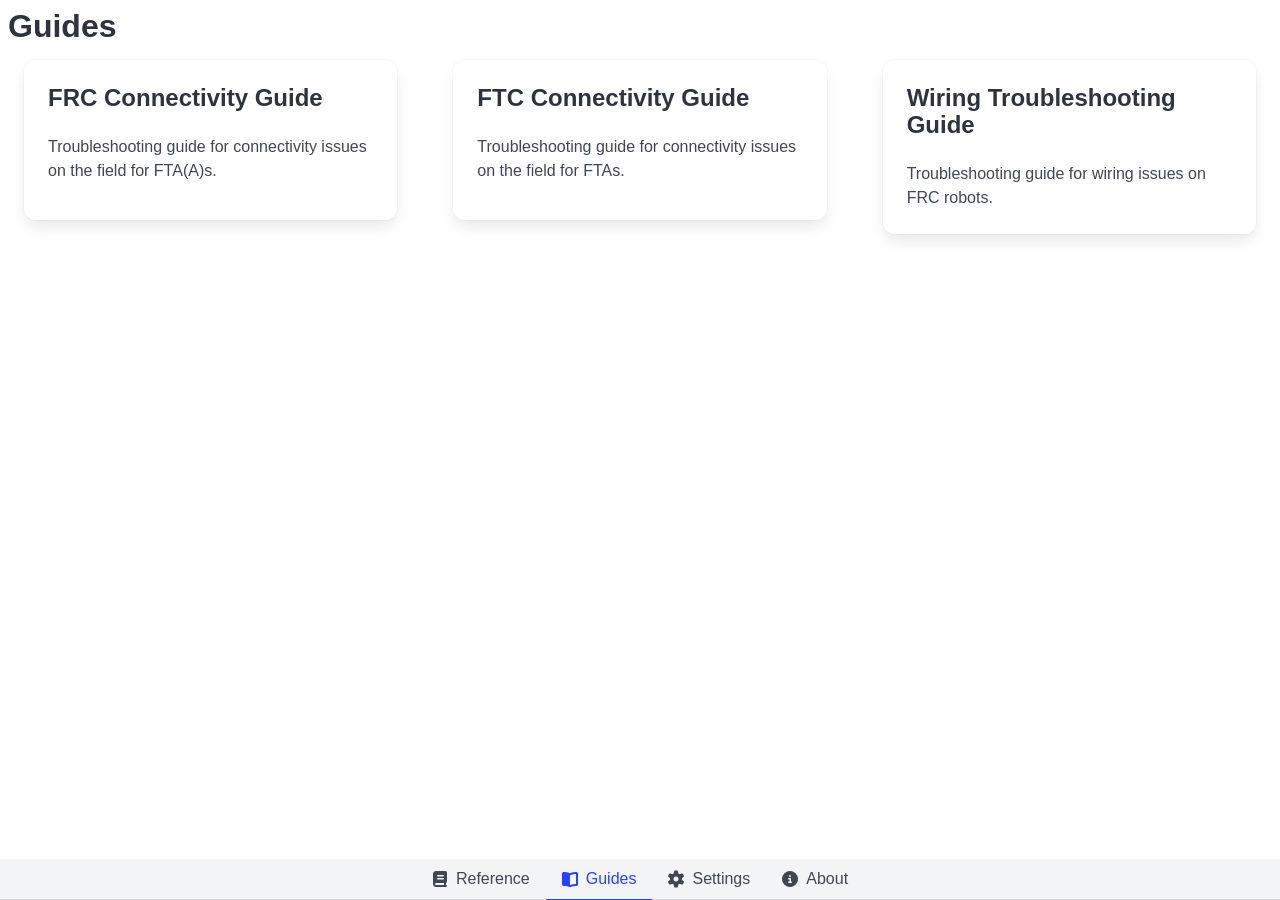
<file: guides/index.html>
<!DOCTYPE html>
<html lang="en" dir="ltr">

<head>
    <meta charset="UTF-8">
    <meta name="viewport" content="width=device-width, initial-scale=1.0, maximum-scale=50.0, user-scalable=yes">
    <link rel="apple-touch-icon" sizes="180x180" href="../apple-touch-icon.png">
    <link rel="icon" type="image/png" sizes="32x32" href="../favicon-32x32.png">
    <link rel="icon" type="image/png" sizes="16x16" href="../favicon-16x16.png">
    <link rel="manifest" href="../site.webmanifest">
    <title>CSA Buddy Guides</title>
    <meta name="description"
          content="Reference app for LED status, wiring diagrams, and more in FIRST Robotics Competition and FIRST Tech Challenge">
    <link rel="stylesheet" href="../style.css">
    <link rel="stylesheet" href="../bulma.min.css">
    <link rel="stylesheet" href="../fontawesome/css/fontawesome.min.css">
    <link rel="stylesheet" href="../fontawesome/css/solid.min.css">
    <script src="../script.js"></script>
</head>

<body class="isWebView m-2">
<!-- The isWebView class is used to determine if this is running in the mobile apps. A script removes this class if running in a regular browser. -->

<div class="tabs is-centered hideInWebView" id="web-navbar" role="navigation">
    <ul>
        <li>
            <a href="/reference.html" id="reference-link">
                <span class="icon is-small"><i class="fas fa-book" aria-hidden="true"></i></span>
                <span>Reference</span>
            </a>
        </li>
        <li class="is-active">
            <a href="/guides/index.html">
                <span class="icon is-small"><i class="fas fa-book-open" aria-hidden="true"></i></span>
                <span>Guides</span>
            </a>
        </li>
        <li>
            <a href="/settings.html">
                <span class="icon is-small"><i class="fas fa-gear" aria-hidden="true"></i></span>
                <span>Settings</span>
            </a>
        </li>
        <li>
            <a href="/aboutpage.html">
                <span class="icon is-small"><i class="fas fa-circle-info" aria-hidden="true"></i></span>
                <span>About</span>
            </a>
        </li>
    </ul>
</div>

<div role="banner">
    <h1 class="title is-3">Guides</h1>
</div>

<div role="main">
    <div class="columns is-multiline is-mobile">
        <div class="column is-full-mobile is-half-tablet is-half-desktop is-one-third-widescreen is-one-third-fullhd">
            <a href="../guides/frc-connectivity-guide.html">
                <div class="card m-4">
                    <div class="card-content">
                        <div class="media">
                            <div class="media-content">
                                <p class="title is-4">FRC Connectivity Guide</p>
                            </div>
                        </div>

                        <div class="content">
                            Troubleshooting guide for connectivity issues on the field for FTA(A)s.
                        </div>
                    </div>
                </div>
            </a>
        </div>
        <div class="column is-full-mobile is-half-tablet is-half-desktop is-one-third-widescreen is-one-third-fullhd">
            <a href="../guides/ftc-connectivity-guide.html">
                <div class="card m-4">
                    <div class="card-content">
                        <div class="media">
                            <div class="media-content">
                                <p class="title is-4">FTC Connectivity Guide</p>
                            </div>
                        </div>

                        <div class="content">
                            Troubleshooting guide for connectivity issues on the field for FTAs.
                        </div>
                    </div>
                </div>
            </a>
        </div>
        <div class="column is-full-mobile is-half-tablet is-half-desktop is-one-third-widescreen is-one-third-fullhd">
            <a href="../guides/wiring-troubleshooting-guide.html">
                <div class="card m-4">
                    <div class="card-content">
                        <div class="media">
                            <div class="media-content">
                                <p class="title is-4">Wiring Troubleshooting Guide</p>
                            </div>
                        </div>

                        <div class="content">
                            Troubleshooting guide for wiring issues on FRC robots.
                        </div>
                    </div>
                </div>
            </a>
        </div>
    </div>
</div>

</body>

</html>
</file>
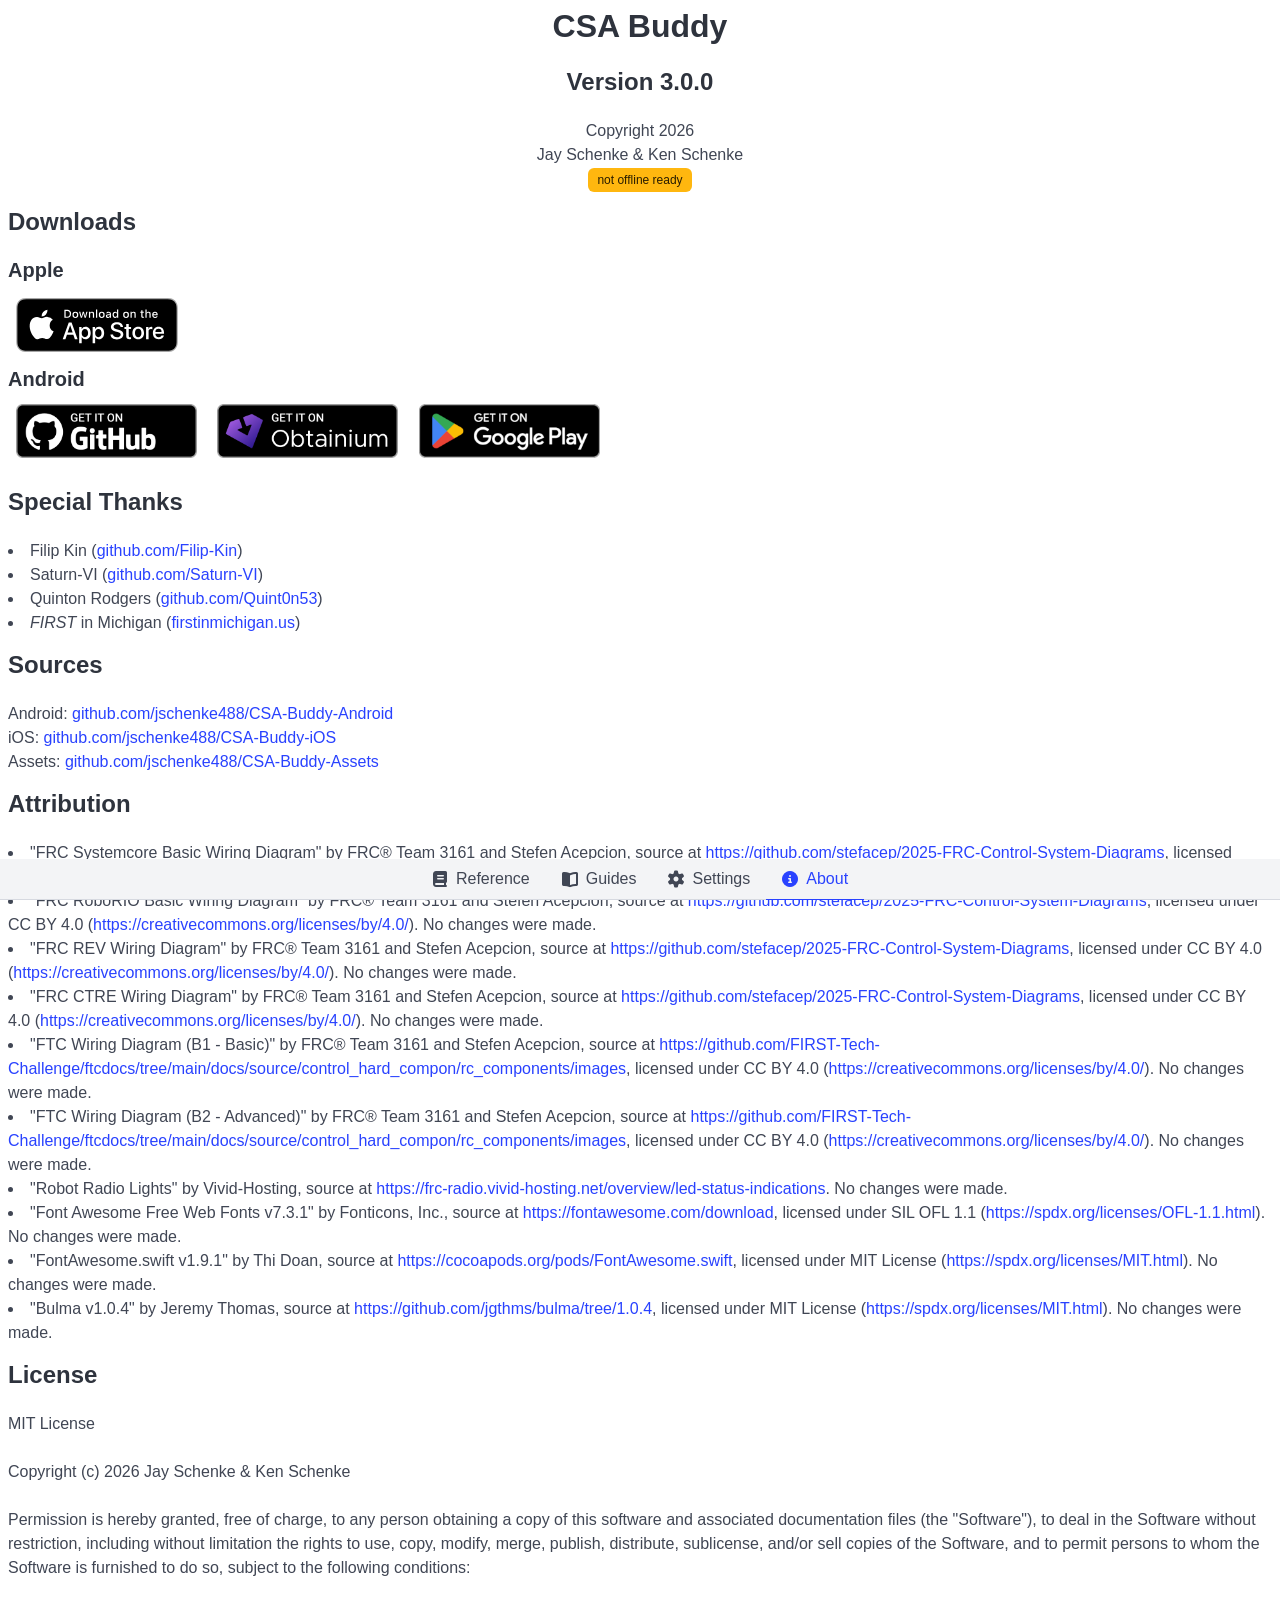
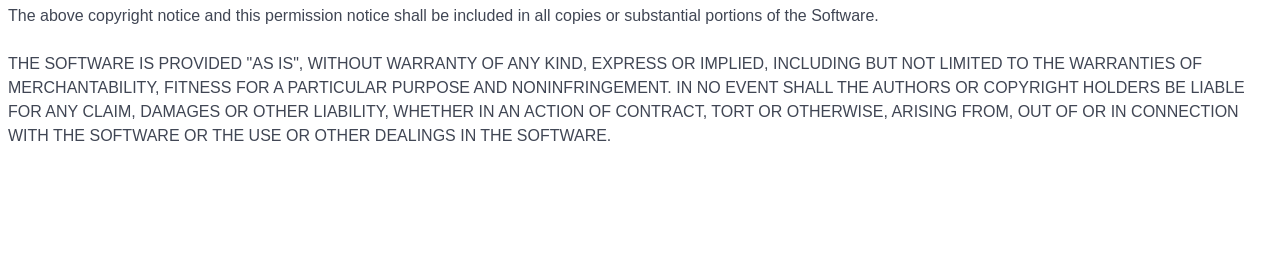
<file: aboutpage.html>
<!DOCTYPE html>
<html lang="en" dir="ltr">

<head>
    <meta charset="UTF-8">
    <meta name="viewport" content="width=device-width, initial-scale=1">
    <link rel="apple-touch-icon" sizes="180x180" href="/apple-touch-icon.png">
    <link rel="icon" type="image/png" sizes="32x32" href="/favicon-32x32.png">
    <link rel="icon" type="image/png" sizes="16x16" href="/favicon-16x16.png">
    <link rel="manifest" href="/site.webmanifest">
    <title>About CSA Buddy</title>
    <meta name="description"
          content="Reference app for LED status, wiring diagrams, and more in FIRST Robotics Competition and FIRST Tech Challenge">
    <link rel="stylesheet" href="style.css">
    <link rel="stylesheet" href="bulma.min.css">
    <link rel="stylesheet" href="fontawesome/css/fontawesome.min.css">
    <link rel="stylesheet" href="fontawesome/css/solid.min.css">
    <style>
        li {
            overflow-wrap: break-word;
        }

        @media screen and (max-width: 616px) {
            .badge {
                display: block !important;
            }
        }
    </style>
    <script src="script.js"></script>
</head>

<body class="isWebView m-2">
<!-- The isWebView class is used to determine if this is running in the mobile apps. A script removes this class if running in a regular browser. -->

<div class="tabs is-centered hideInWebView" id="web-navbar" role="navigation">
    <ul>
        <li>
            <a href="/reference.html" id="reference-link">
                <span class="icon is-small"><i class="fas fa-book" aria-hidden="true"></i></span>
                <span>Reference</span>
            </a>
        </li>
        <li>
            <a href="/guides/index.html">
                <span class="icon is-small"><i class="fas fa-book-open" aria-hidden="true"></i></span>
                <span>Guides</span>
            </a>
        </li>
        <li>
            <a href="/settings.html">
                <span class="icon is-small"><i class="fas fa-gear" aria-hidden="true"></i></span>
                <span>Settings</span>
            </a>
        </li>
        <li class="is-active">
            <a href="/aboutpage.html">
                <span class="icon is-small"><i class="fas fa-circle-info" aria-hidden="true"></i></span>
                <span>About</span>
            </a>
        </li>
    </ul>
</div>

<div class="div" style="text-align: center" role="banner">
    <h1 class="title is-3">CSA Buddy</h1>
    <h2 class="title is-4">Version 3.0.0</h2>
    <p>Copyright 2026</p>
    <p>Jay Schenke & Ken Schenke</p>
    <div class="container is-max-tablet hideInWebView">
        <span class="tag is-warning" id="offline-status">not offline ready</span>
        <article class="message is-danger is-hidden my-4" id="offline-error">
            <div class="message-header">
                <p>Error</p>
            </div>
            <div class="message-body">
                Unable to download web app for offline use
            </div>
        </article>
    </div>
</div>

<div role="main">
    <div class="hideInWebView downloads">
        <h2 class="title is-4 mt-4">
            Downloads
        </h2>

        <h2 class="title is-5 mt-4 mb-4">
            Apple
        </h2>

        <a class="mx-2 badge" target="_blank"
           href="https://apps.apple.com/us/app/csa-buddy/id6760242077?itscg=30200&itsct=apps_box_badge&mttnsubad=6760242077"
           style="display: inline;">
            <img src="badges/apple.svg" alt="Download on the App Store"
                 style="width: 162px; height: 54px; vertical-align: middle; object-fit: contain;"/>
        </a>

        <h2 class="title is-5 mt-4 mb-0">
            Android
        </h2>

        <a class="mx-2 mt-0 badge" target="_blank" href="https://github.com/jschenke488/CSA-Buddy-Android/releases"
           style="display: inline;">
            <img src="badges/github.png" alt="Get it on GitHub"
                 style="width: 181px; height: 82px; vertical-align: middle; object-fit: contain;"/>
        </a>

        <a class="mx-2 badge" target="_blank"
           href="https://apps.obtainium.imranr.dev/redirect?r=obtainium://app/%7B%22id%22%3A%22com.kenschenke.csabuddy%22%2C%22url%22%3A%22https%3A%2F%2Fgithub.com%2Fjschenke488%2FCSA-Buddy-Android%22%2C%22author%22%3A%22Jay%20Schenke%20%26%20Ken%20Schenke%22%2C%22name%22%3A%22CSA%20Buddy%22%2C%22additionalSettings%22%3A%22%7B%5C%22versionExtractionRegEx%5C%22%3A%5C%22v(.*)%5C%22%2C%5C%22matchGroupToUse%5C%22%3A%5C%22%241%5C%22%2C%5C%22appName%5C%22%3A%5C%22CSA%20Buddy%5C%22%2C%5C%22appAuthor%5C%22%3A%5C%22Jay%20Schenke%20%26%20Ken%20Schenke%5C%22%2C%5C%22about%5C%22%3A%5C%22This%20app%20is%20for%20teams%20and%20volunteers%20at%20FIRST%20Robotics%20Competition%20(FRC)%20and%20FIRST%20Tech%20Challenge%20(FTC)%20events%2C%20designed%20primarily%20for%20CSA%20(Control%20System%20Advisor)%20volunteers.%20It%27s%20a%20small%20app%20that%20shows%20a%20quick%20reference%20page%20with%20some%20helpful%20technical%20tidbits.%5C%22%7D%22%7D"
           style="display: inline;">
            <img src="badges/obtainium.png" alt="Get it on Obtainium"
                 style="width: 181px; height: 82px; vertical-align: middle; object-fit: contain;"/>
        </a>

        <a class="mx-2 badge" target="_blank"
           href="https://play.google.com/store/apps/details?id=com.kenschenke.csabuddy"
           style="display: inline;">
            <img src="badges/google-play.png" alt="Get it on Google Play"
                 style="width: 181px; height: 82px; vertical-align: middle; object-fit: contain;"/>
        </a>
    </div>

    <h2 class="title is-4 mt-4">
        Special Thanks
    </h2>
    <ul>
        <li>Filip Kin (<a href="https://github.com/Filip-Kin">github.com/Filip-Kin</a>)</li>
        <li>Saturn-VI (<a href="https://github.com/Saturn-VI">github.com/Saturn-VI</a>)</li>
        <li>Quinton Rodgers (<a href="https://github.com/Quint0n53">github.com/Quint0n53</a>)</li>
        <li><i>FIRST</i> in Michigan (<a href="https://firstinmichigan.us">firstinmichigan.us</a>)</li>
    </ul>

    <h2 class="title is-4 mt-4">Sources</h2>
    <p>Android: <a
            href="https://github.com/jschenke488/CSA-Buddy-Android">github.com/jschenke488/CSA-Buddy-Android</a>
    </p>
    <p>iOS: <a href="https://github.com/jschenke488/CSA-Buddy-iOS">github.com/jschenke488/CSA-Buddy-iOS</a></p>
    <p>Assets: <a href="https://github.com/jschenke488/CSA-Buddy-Assets">github.com/jschenke488/CSA-Buddy-Assets</a>
    </p>

    <h2 class="title is-4 mt-4">Attribution</h2>
    <ul>
        <li>"FRC Systemcore Basic Wiring Diagram" by FRC® Team 3161 and Stefen Acepcion, source at
            <a
                    href="https://github.com/stefacep/2025-FRC-Control-System-Diagrams">https://github.com/stefacep/2025-FRC-Control-System-Diagrams</a>,
            licensed under CC BY 4.0
            (<a
                    href="https://creativecommons.org/licenses/by/4.0/">https://creativecommons.org/licenses/by/4.0/</a>).
            No changes were made.
        </li>
        <li>"FRC RoboRIO Basic Wiring Diagram" by FRC® Team 3161 and Stefen Acepcion, source at
            <a
                    href="https://github.com/stefacep/2025-FRC-Control-System-Diagrams">https://github.com/stefacep/2025-FRC-Control-System-Diagrams</a>,
            licensed under CC BY 4.0
            (<a
                    href="https://creativecommons.org/licenses/by/4.0/">https://creativecommons.org/licenses/by/4.0/</a>).
            No changes were made.
        </li>
        <li>"FRC REV Wiring Diagram" by FRC® Team 3161 and Stefen Acepcion, source at
            <a
                    href="https://github.com/stefacep/2025-FRC-Control-System-Diagrams">https://github.com/stefacep/2025-FRC-Control-System-Diagrams</a>,
            licensed under CC BY 4.0
            (<a
                    href="https://creativecommons.org/licenses/by/4.0/">https://creativecommons.org/licenses/by/4.0/</a>).
            No changes were made.
        </li>
        <li>"FRC CTRE Wiring Diagram" by FRC® Team 3161 and Stefen Acepcion, source at
            <a
                    href="https://github.com/stefacep/2025-FRC-Control-System-Diagrams">https://github.com/stefacep/2025-FRC-Control-System-Diagrams</a>,
            licensed under CC BY 4.0
            (<a
                    href="https://creativecommons.org/licenses/by/4.0/">https://creativecommons.org/licenses/by/4.0/</a>).
            No changes were made.
        </li>
        <li>"FTC Wiring Diagram (B1 - Basic)" by FRC® Team 3161 and Stefen Acepcion, source at
            <a
                    href="https://github.com/FIRST-Tech-Challenge/ftcdocs/tree/main/docs/source/control_hard_compon/rc_components/images">https://github.com/FIRST-Tech-Challenge/ftcdocs/tree/main/docs/source/control_hard_compon/rc_components/images</a>,
            licensed under CC BY 4.0 (<a
                    href="https://creativecommons.org/licenses/by/4.0/">https://creativecommons.org/licenses/by/4.0/</a>).
            No changes were made.
        </li>
        <li>"FTC Wiring Diagram (B2 - Advanced)" by FRC® Team 3161 and Stefen Acepcion, source at
            <a
                    href="https://github.com/FIRST-Tech-Challenge/ftcdocs/tree/main/docs/source/control_hard_compon/rc_components/images">https://github.com/FIRST-Tech-Challenge/ftcdocs/tree/main/docs/source/control_hard_compon/rc_components/images</a>,
            licensed under CC BY 4.0 (<a
                    href="https://creativecommons.org/licenses/by/4.0/">https://creativecommons.org/licenses/by/4.0/</a>).
            No changes were made.
        </li>
        <li>"Robot Radio Lights" by Vivid-Hosting, source at
            <a
                    href="https://frc-radio.vivid-hosting.net/overview/led-status-indications">https://frc-radio.vivid-hosting.net/overview/led-status-indications</a>.
            No changes were made.
        </li>
        <li>"Font Awesome Free Web Fonts v7.3.1" by Fonticons, Inc., source at
            <a href="https://fontawesome.com/download">https://fontawesome.com/download</a>, licensed under SIL OFL
            1.1
            (<a href="https://spdx.org/licenses/OFL-1.1.html">https://spdx.org/licenses/OFL-1.1.html</a>). No
            changes were made.
        </li>
        <li>"FontAwesome.swift v1.9.1" by Thi Doan, source at
            <a href="https://cocoapods.org/pods/FontAwesome.swift">https://cocoapods.org/pods/FontAwesome.swift</a>,
            licensed under MIT License
            (<a href="https://spdx.org/licenses/MIT.html">https://spdx.org/licenses/MIT.html</a>). No changes were
            made.
        </li>
        <li>"Bulma v1.0.4" by Jeremy Thomas, source at
            <a href="https://github.com/jgthms/bulma/tree/1.0.4">https://github.com/jgthms/bulma/tree/1.0.4</a>,
            licensed under MIT License
            (<a href="https://spdx.org/licenses/MIT.html">https://spdx.org/licenses/MIT.html</a>). No changes were
            made.
        </li>
    </ul>

    <h2 class="title is-4 mt-4">License</h2>

    <p>MIT License</p><br>

    <p>Copyright (c) 2026 Jay Schenke & Ken Schenke</p><br>

    <p>
        Permission is hereby granted, free of charge, to any person obtaining a copy
        of this software and associated documentation files (the "Software"), to deal
        in the Software without restriction, including without limitation the rights
        to use, copy, modify, merge, publish, distribute, sublicense, and/or sell
        copies of the Software, and to permit persons to whom the Software is
        furnished to do so, subject to the following conditions:
    </p><br>

    <p>
        The above copyright notice and this permission notice shall be included in all
        copies or substantial portions of the Software.
    </p><br>

    <p>
        THE SOFTWARE IS PROVIDED "AS IS", WITHOUT WARRANTY OF ANY KIND, EXPRESS OR
        IMPLIED, INCLUDING BUT NOT LIMITED TO THE WARRANTIES OF MERCHANTABILITY,
        FITNESS FOR A PARTICULAR PURPOSE AND NONINFRINGEMENT. IN NO EVENT SHALL THE
        AUTHORS OR COPYRIGHT HOLDERS BE LIABLE FOR ANY CLAIM, DAMAGES OR OTHER
        LIABILITY, WHETHER IN AN ACTION OF CONTRACT, TORT OR OTHERWISE, ARISING FROM,
        OUT OF OR IN CONNECTION WITH THE SOFTWARE OR THE USE OR OTHER DEALINGS IN THE
        SOFTWARE.
    </p><br>
</div>

</body>

</html>
</file>
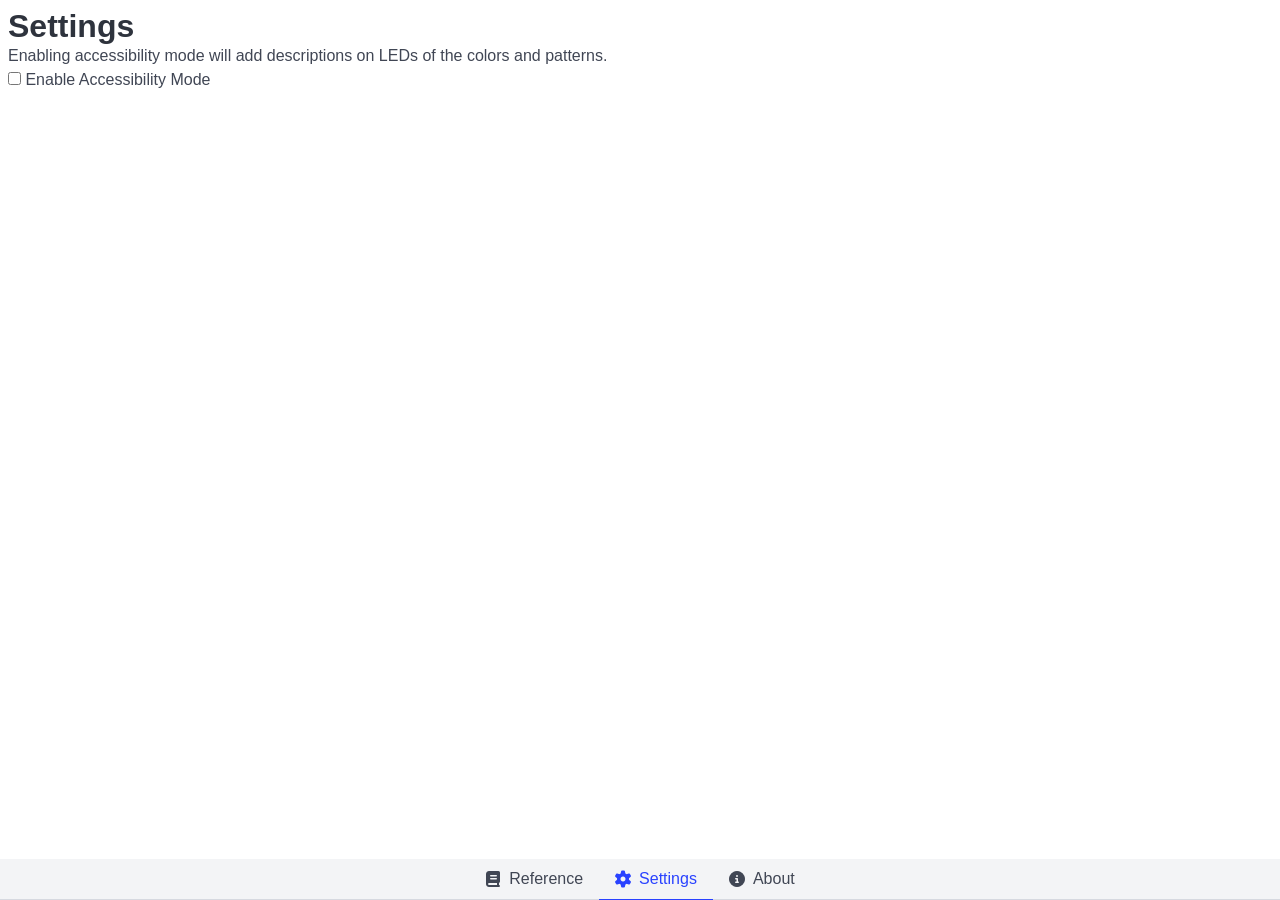
<file: settings.html>
<!DOCTYPE html>
<html lang="en" dir="ltr">

<head>
    <meta charset="UTF-8">
    <meta name="viewport" content="width=device-width, initial-scale=1">
    <link rel="apple-touch-icon" sizes="180x180" href="/apple-touch-icon.png">
    <link rel="icon" type="image/png" sizes="32x32" href="/favicon-32x32.png">
    <link rel="icon" type="image/png" sizes="16x16" href="/favicon-16x16.png">
    <link rel="manifest" href="/site.webmanifest">
    <title>CSA Buddy Settings</title>
    <meta name="description"
          content="Reference app for LED status, wiring diagrams, and more in FIRST Robotics Competition and FIRST Tech Challenge">
    <link rel="stylesheet" href="style.css">
    <link rel="stylesheet" href="bulma.min.css">
    <link rel="stylesheet" href="fontawesome/css/fontawesome.min.css">
    <link rel="stylesheet" href="fontawesome/css/solid.min.css">
    <script src="script.js"></script>
</head>

<body class="isWebView m-2">
<!-- The isWebView class is used to determine if this is running in the mobile apps. A script removes this class if running in a regular browser. -->

<div class="tabs is-centered hideInWebView" id="web-navbar" role="navigation">
    <ul>
        <li>
            <a href="/reference.html" id="reference-link">
                <span class="icon is-small"><i class="fas fa-book" aria-hidden="true"></i></span>
                <span>Reference</span>
            </a>
        </li>
        <li class="is-active">
            <a href="/settings.html">
                <span class="icon is-small"><i class="fas fa-gear" aria-hidden="true"></i></span>
                <span>Settings</span>
            </a>
        </li>
        <li>
            <a href="/aboutpage.html">
                <span class="icon is-small"><i class="fas fa-circle-info" aria-hidden="true"></i></span>
                <span>About</span>
            </a>
        </li>
    </ul>
</div>

<div role="banner">
    <h1 class="title is-3">Settings</h1>
</div>
<p>Enabling accessibility mode will add descriptions on LEDs of the colors and patterns.</p>

<div role="main">
    <label class="checkbox">
        <input type="checkbox" id="accessible-mode-toggle">
        Enable Accessibility Mode
    </label>
</div>

</body>

</html>
</file>
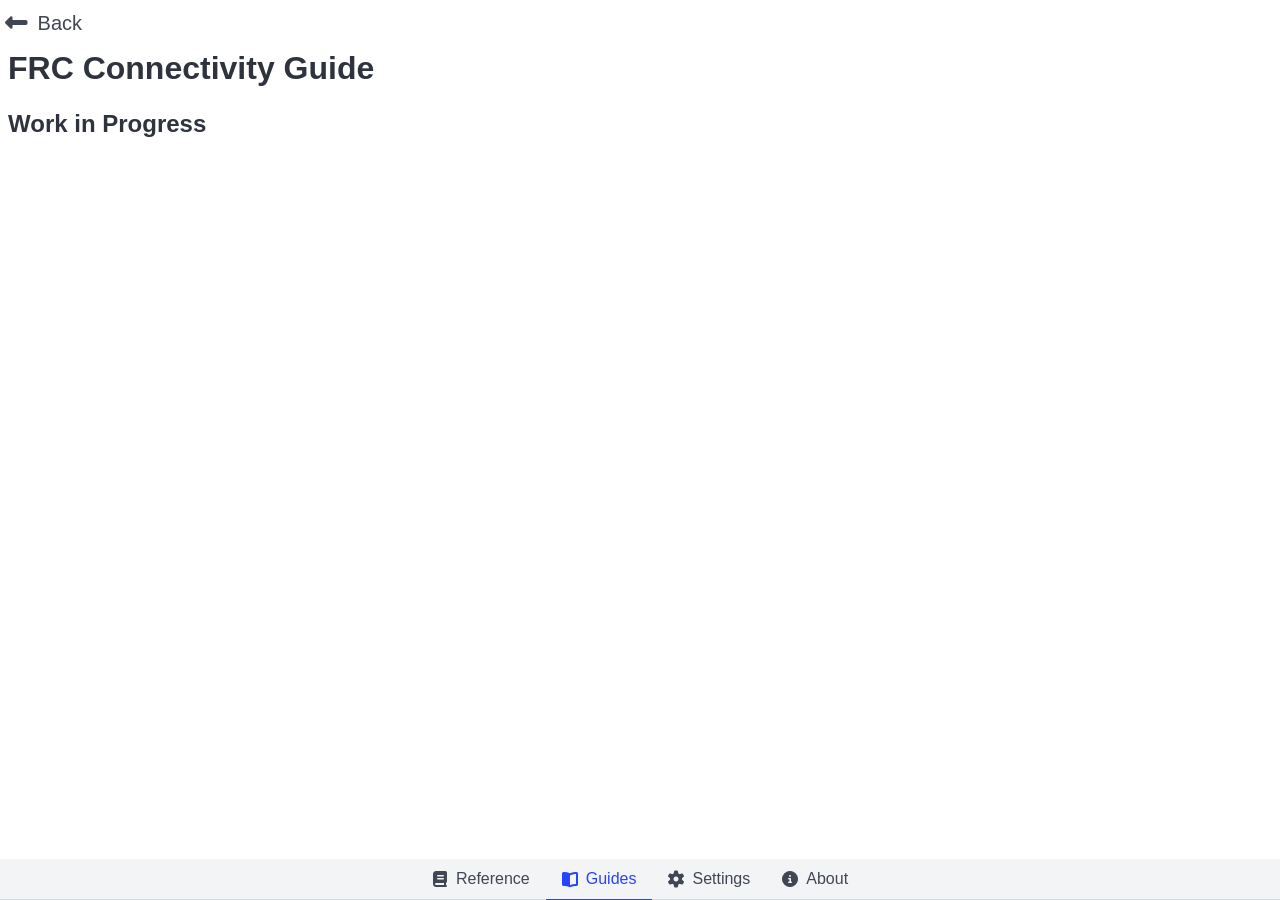
<file: guides/frc-connectivity-guide.html>
<!DOCTYPE html>
<html lang="en" dir="ltr">

<head>
    <meta charset="UTF-8">
    <meta name="viewport" content="width=device-width, initial-scale=1.0, maximum-scale=50.0, user-scalable=yes">
    <link rel="apple-touch-icon" sizes="180x180" href="../apple-touch-icon.png">
    <link rel="icon" type="image/png" sizes="32x32" href="../favicon-32x32.png">
    <link rel="icon" type="image/png" sizes="16x16" href="../favicon-16x16.png">
    <link rel="manifest" href="../site.webmanifest">
    <title>CSA Buddy Guides</title>
    <meta name="description"
          content="Reference app for LED status, wiring diagrams, and more in FIRST Robotics Competition and FIRST Tech Challenge">
    <link rel="stylesheet" href="../style.css">
    <link rel="stylesheet" href="../bulma.min.css">
    <link rel="stylesheet" href="../fontawesome/css/fontawesome.min.css">
    <link rel="stylesheet" href="../fontawesome/css/solid.min.css">
    <script src="../script.js"></script>
</head>

<body class="isWebView m-2">
<!-- The isWebView class is used to determine if this is running in the mobile apps. A script removes this class if running in a regular browser. -->

<div class="tabs is-centered hideInWebView" id="web-navbar" role="navigation">
    <ul>
        <li>
            <a href="/reference.html" id="reference-link">
                <span class="icon is-small"><i class="fas fa-book" aria-hidden="true"></i></span>
                <span>Reference</span>
            </a>
        </li>
        <li class="is-active">
            <a href="/guides/index.html">
                <span class="icon is-small"><i class="fas fa-book-open" aria-hidden="true"></i></span>
                <span>Guides</span>
            </a>
        </li>
        <li>
            <a href="/settings.html">
                <span class="icon is-small"><i class="fas fa-gear" aria-hidden="true"></i></span>
                <span>Settings</span>
            </a>
        </li>
        <li>
            <a href="/aboutpage.html">
                <span class="icon is-small"><i class="fas fa-circle-info" aria-hidden="true"></i></span>
                <span>About</span>
            </a>
        </li>
    </ul>
</div>

<a href="../guides/index.html" class="has-text-inherit is-size-5">
    <span class="icon is-small mr-2"><i class="fas fa-left-long" aria-hidden="true"></i></span>
    <span>Back</span>
</a>

<div role="banner">
    <h1 class="title is-3 mt-3 mb-5">FRC Connectivity Guide</h1>
</div>

<div role="main">
    <h1 class="title is-4 mb-2">Work in Progress</h1>
</div>

</body>

</html>
</file>
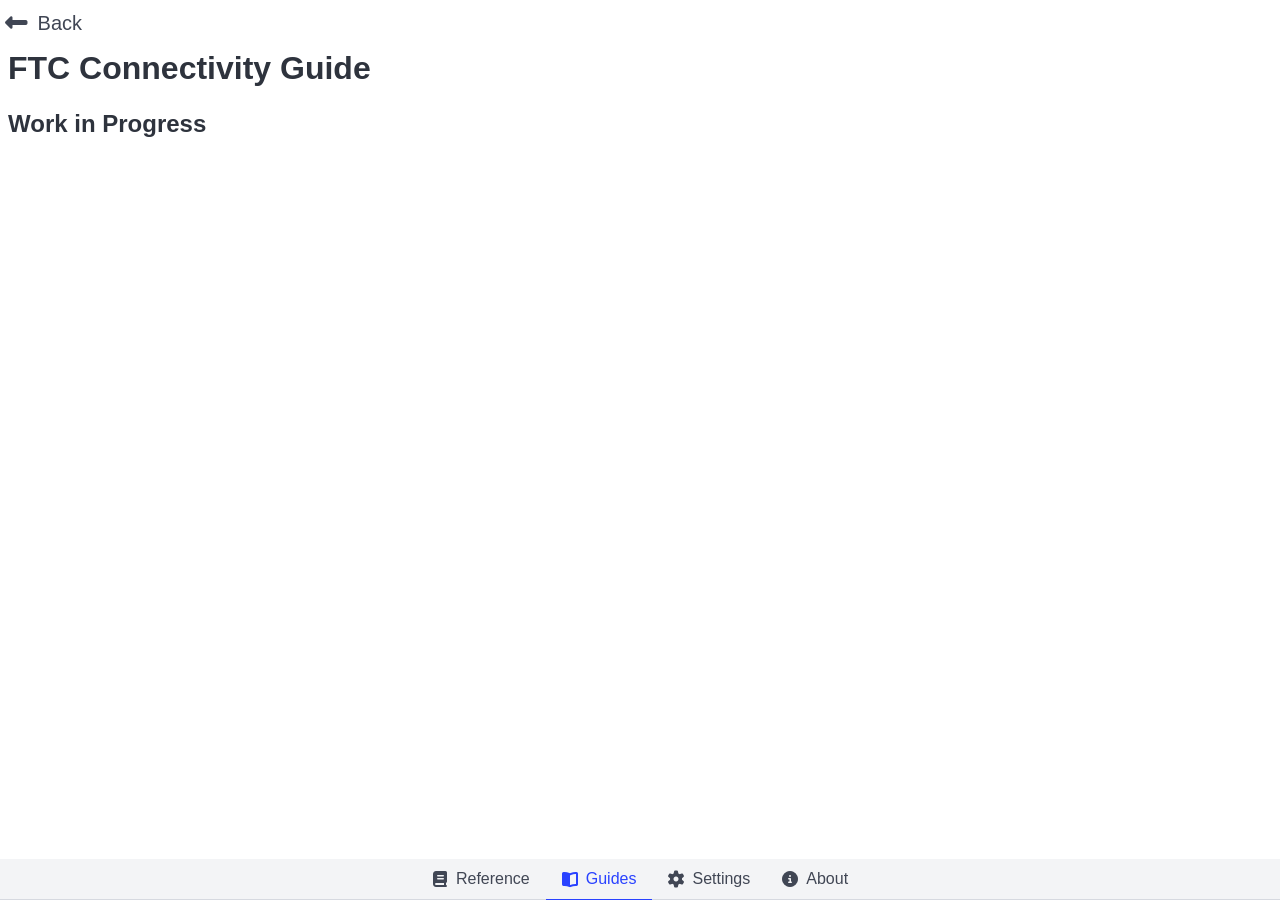
<file: guides/ftc-connectivity-guide.html>
<!DOCTYPE html>
<html lang="en" dir="ltr">

<head>
    <meta charset="UTF-8">
    <meta name="viewport" content="width=device-width, initial-scale=1.0, maximum-scale=50.0, user-scalable=yes">
    <link rel="apple-touch-icon" sizes="180x180" href="../apple-touch-icon.png">
    <link rel="icon" type="image/png" sizes="32x32" href="../favicon-32x32.png">
    <link rel="icon" type="image/png" sizes="16x16" href="../favicon-16x16.png">
    <link rel="manifest" href="../site.webmanifest">
    <title>CSA Buddy Guides</title>
    <meta name="description"
          content="Reference app for LED status, wiring diagrams, and more in FIRST Robotics Competition and FIRST Tech Challenge">
    <link rel="stylesheet" href="../style.css">
    <link rel="stylesheet" href="../bulma.min.css">
    <link rel="stylesheet" href="../fontawesome/css/fontawesome.min.css">
    <link rel="stylesheet" href="../fontawesome/css/solid.min.css">
    <script src="../script.js"></script>
</head>

<body class="isWebView m-2">
<!-- The isWebView class is used to determine if this is running in the mobile apps. A script removes this class if running in a regular browser. -->

<div class="tabs is-centered hideInWebView" id="web-navbar" role="navigation">
    <ul>
        <li>
            <a href="/reference.html" id="reference-link">
                <span class="icon is-small"><i class="fas fa-book" aria-hidden="true"></i></span>
                <span>Reference</span>
            </a>
        </li>
        <li class="is-active">
            <a href="/guides/index.html">
                <span class="icon is-small"><i class="fas fa-book-open" aria-hidden="true"></i></span>
                <span>Guides</span>
            </a>
        </li>
        <li>
            <a href="/settings.html">
                <span class="icon is-small"><i class="fas fa-gear" aria-hidden="true"></i></span>
                <span>Settings</span>
            </a>
        </li>
        <li>
            <a href="/aboutpage.html">
                <span class="icon is-small"><i class="fas fa-circle-info" aria-hidden="true"></i></span>
                <span>About</span>
            </a>
        </li>
    </ul>
</div>

<a href="../guides/index.html" class="has-text-inherit is-size-5">
    <span class="icon is-small mr-2"><i class="fas fa-left-long" aria-hidden="true"></i></span>
    <span>Back</span>
</a>

<div role="banner">
    <h1 class="title is-3 mt-3 mb-5">FTC Connectivity Guide</h1>
</div>

<div role="main">
    <h1 class="title is-4 mb-2">Work in Progress</h1>
</div>

</body>

</html>
</file>
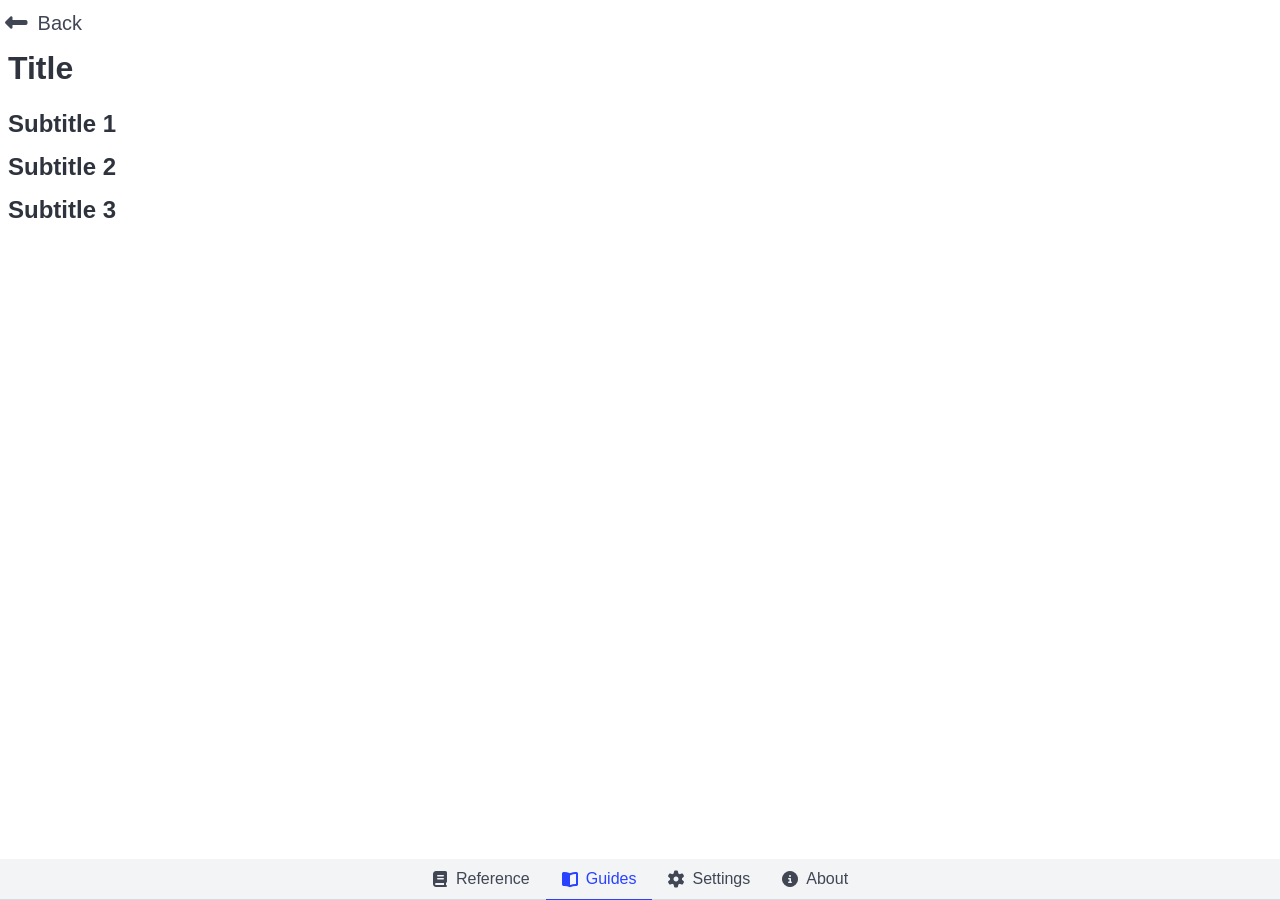
<file: guides/template.html>
<!DOCTYPE html>
<html lang="en" dir="ltr">

<head>
    <meta charset="UTF-8">
    <meta name="viewport" content="width=device-width, initial-scale=1.0, maximum-scale=50.0, user-scalable=yes">
    <link rel="apple-touch-icon" sizes="180x180" href="../apple-touch-icon.png">
    <link rel="icon" type="image/png" sizes="32x32" href="../favicon-32x32.png">
    <link rel="icon" type="image/png" sizes="16x16" href="../favicon-16x16.png">
    <link rel="manifest" href="../site.webmanifest">
    <title>CSA Buddy Guides</title>
    <meta name="description"
          content="Reference app for LED status, wiring diagrams, and more in FIRST Robotics Competition and FIRST Tech Challenge">
    <link rel="stylesheet" href="../style.css">
    <link rel="stylesheet" href="../bulma.min.css">
    <link rel="stylesheet" href="../fontawesome/css/fontawesome.min.css">
    <link rel="stylesheet" href="../fontawesome/css/solid.min.css">
    <script src="../script.js"></script>
</head>

<body class="isWebView m-2">
<!-- The isWebView class is used to determine if this is running in the mobile apps. A script removes this class if running in a regular browser. -->

<div class="tabs is-centered hideInWebView" id="web-navbar" role="navigation">
    <ul>
        <li>
            <a href="/reference.html" id="reference-link">
                <span class="icon is-small"><i class="fas fa-book" aria-hidden="true"></i></span>
                <span>Reference</span>
            </a>
        </li>
        <li class="is-active">
            <a href="/guides/index.html">
                <span class="icon is-small"><i class="fas fa-book-open" aria-hidden="true"></i></span>
                <span>Guides</span>
            </a>
        </li>
        <li>
            <a href="/settings.html">
                <span class="icon is-small"><i class="fas fa-gear" aria-hidden="true"></i></span>
                <span>Settings</span>
            </a>
        </li>
        <li>
            <a href="/aboutpage.html">
                <span class="icon is-small"><i class="fas fa-circle-info" aria-hidden="true"></i></span>
                <span>About</span>
            </a>
        </li>
    </ul>
</div>

<a href="../guides/index.html" class="has-text-inherit is-size-5">
    <span class="icon is-small mr-2"><i class="fas fa-left-long" aria-hidden="true"></i></span>
    <span>Back</span>
</a>

<div role="banner">
    <h1 class="title is-3 mt-3 mb-5">Title</h1>
</div>

<div role="main">
    <h1 class="title is-4 mb-2">Subtitle 1</h1>
    <h1 class="title is-4 mt-4 mb-2">Subtitle 2</h1>
    <h1 class="title is-4 mt-4 mb-2">Subtitle 3</h1>
</div>

</body>

</html>
</file>
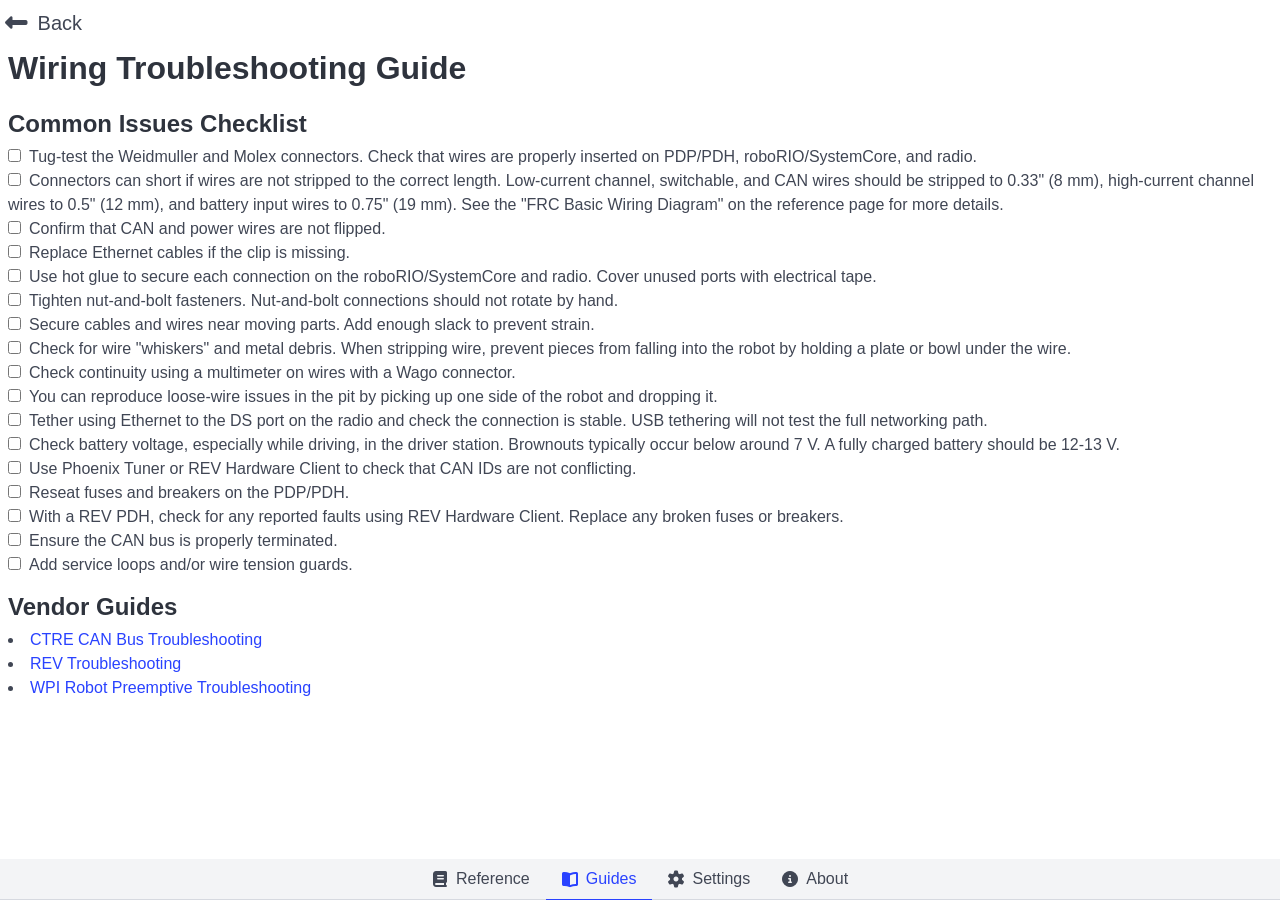
<file: guides/wiring-troubleshooting-guide.html>
<!DOCTYPE html>
<html lang="en" dir="ltr">

<head>
    <meta charset="UTF-8">
    <meta name="viewport" content="width=device-width, initial-scale=1.0, maximum-scale=50.0, user-scalable=yes">
    <link rel="apple-touch-icon" sizes="180x180" href="../apple-touch-icon.png">
    <link rel="icon" type="image/png" sizes="32x32" href="../favicon-32x32.png">
    <link rel="icon" type="image/png" sizes="16x16" href="../favicon-16x16.png">
    <link rel="manifest" href="../site.webmanifest">
    <title>CSA Buddy Guides</title>
    <meta name="description"
          content="Reference app for LED status, wiring diagrams, and more in FIRST Robotics Competition and FIRST Tech Challenge">
    <link rel="stylesheet" href="../style.css">
    <link rel="stylesheet" href="../bulma.min.css">
    <link rel="stylesheet" href="../fontawesome/css/fontawesome.min.css">
    <link rel="stylesheet" href="../fontawesome/css/solid.min.css">
    <script src="../script.js"></script>
    <style>
        .checklist label {
            display: block;
        }

        .checklist input[type="checkbox"] {
            margin-right: 0.5rem;
        }
    </style>
</head>

<body class="isWebView m-2">
<!-- The isWebView class is used to determine if this is running in the mobile apps. A script removes this class if running in a regular browser. -->

<div class="tabs is-centered hideInWebView" id="web-navbar" role="navigation">
    <ul>
        <li>
            <a href="/reference.html" id="reference-link">
                <span class="icon is-small"><i class="fas fa-book" aria-hidden="true"></i></span>
                <span>Reference</span>
            </a>
        </li>
        <li class="is-active">
            <a href="/guides/index.html">
                <span class="icon is-small"><i class="fas fa-book-open" aria-hidden="true"></i></span>
                <span>Guides</span>
            </a>
        </li>
        <li>
            <a href="/settings.html">
                <span class="icon is-small"><i class="fas fa-gear" aria-hidden="true"></i></span>
                <span>Settings</span>
            </a>
        </li>
        <li>
            <a href="/aboutpage.html">
                <span class="icon is-small"><i class="fas fa-circle-info" aria-hidden="true"></i></span>
                <span>About</span>
            </a>
        </li>
    </ul>
</div>

<a href="../guides/index.html" class="has-text-inherit is-size-5">
    <span class="icon is-small mr-2"><i class="fas fa-left-long" aria-hidden="true"></i></span>
    <span>Back</span>
</a>

<div role="banner">
    <h1 class="title is-3 mt-3 mb-5">Wiring Troubleshooting Guide</h1>
</div>

<div role="main">
    <h1 class="title is-4 mb-2">Common Issues Checklist</h1>
    <div class="checklist">
        <label><input type="checkbox"><span>Tug-test the Weidmuller and Molex connectors. Check that wires are properly inserted on PDP/PDH, roboRIO/SystemCore, and radio.</span></label>
        <label><input type="checkbox"><span>Connectors can short if wires are not stripped to the correct length. Low-current channel, switchable, and CAN wires should be stripped to 0.33" (8 mm), high-current channel wires to 0.5" (12 mm), and battery input wires to 0.75" (19 mm). See the "FRC Basic Wiring Diagram" on the reference page for more details.</span></label>
        <label><input type="checkbox"><span>Confirm that CAN and power wires are not flipped.</span></label>
        <label><input type="checkbox"><span>Replace Ethernet cables if the clip is missing.</span></label>
        <label><input type="checkbox"><span>Use hot glue to secure each connection on the roboRIO/SystemCore and radio. Cover unused ports with electrical tape.</span></label>
        <label><input type="checkbox"><span>Tighten nut-and-bolt fasteners. Nut-and-bolt connections should not rotate by hand.</span></label>
        <label><input type="checkbox"><span>Secure cables and wires near moving parts. Add enough slack to prevent strain.</span></label>
        <label><input type="checkbox"><span>Check for wire "whiskers" and metal debris. When stripping wire, prevent pieces from falling into the robot by holding a plate or bowl under the wire.</span></label>
        <label><input
                type="checkbox"><span>Check continuity using a multimeter on wires with a Wago connector.</span></label>
        <label><input type="checkbox"><span>You can reproduce loose-wire issues in the pit by picking up one side of the robot and dropping it.</span></label>
        <label><input type="checkbox"><span>Tether using Ethernet to the DS port on the radio and check the connection is stable. USB tethering will not test the full networking path.</span></label>
        <label><input type="checkbox"><span>Check battery voltage, especially while driving, in the driver station. Brownouts typically occur below around 7 V. A fully charged battery should be 12-13 V.</span></label>
        <label><input type="checkbox"><span>Use Phoenix Tuner or REV Hardware Client to check that CAN IDs are not conflicting.</span></label>
        <label><input type="checkbox"><span>Reseat fuses and breakers on the PDP/PDH.</span></label>
        <label><input type="checkbox"><span>With a REV PDH, check for any reported faults using REV Hardware Client. Replace any broken fuses or breakers.</span></label>
        <label><input type="checkbox"><span>Ensure the CAN bus is properly terminated.</span></label>
        <label><input type="checkbox"><span>Add service loops and/or wire tension guards.</span></label>
    </div>
    <h1 class="title is-4 mt-4 mb-2">Vendor Guides</h1>
    <ul>
        <li><a href="https://v6.docs.ctr-electronics.com/en/stable/docs/troubleshooting/canbus-troubleshooting.html">CTRE
            CAN Bus Troubleshooting</a></li>
        <li><a href="https://docs.revrobotics.com/docs/ion/help-and-how-to/troubleshooting">REV Troubleshooting</a></li>
        <li><a href="https://docs.wpilib.org/en/stable/docs/hardware/hardware-basics/preemptive-troubleshooting.html">WPI
            Robot Preemptive Troubleshooting</a></li>
    </ul>
</div>

</body>

</html>
</file>
<file: style.css>
html,
:root {
    background: var(--bulma-body-background-color);
    font-family: -apple-system, BlinkMacSystemFont, "Segoe UI", Roboto, Helvetica, Arial, sans-serif, "Apple Color Emoji", "Segoe UI Emoji", "Segoe UI Symbol";
}

ul {
    list-style: inside !important;
}

.led-table td {
    border: 2px solid #B0BEC5;
}

.led-table {
    border-collapse: collapse;
    min-width: 325px;
}

@media (max-width: 600px) {
    .led-table {
        width: 95vw;
    }
}

@media (min-width: 600px) {
    .led-table {
        width: 95vw;
    }
}

@media (min-width: 768px) {
    .led-table {
        width: 90vw;
    }
}

@media (min-width: 992px) {
    .led-table {
        width: 80vw;
    }
}

@media (min-width: 1200px) {
    .led-table {
        width: 75vw;
    }
}

@media (min-width: 1920px) {
    .led-table {
        width: 50vw;
    }
}

.section-table td {
    border: 0;
    vertical-align: top;
}

.has-color-description {
    width: 100%;
}

.has-color-description td:last-child {
    text-align: right;
    padding-right: 10px;
}

.bold {
    font-weight: bold;
}

.blue {
    background-color: blue;
}

.red {
    background-color: red;
}

.orange {
    background-color: orange;
}

.yellow {
    background-color: yellow;
}

.green {
    background-color: green;
}

.lightGreen {
    background-color: lime;
}

.cyan {
    background-color: cyan;
}

.white {
    background-color: white;
}

.magenta {
    background-color: magenta;
}

.black {
    background-color: black;
}

.blink {
    animation: blink 1000ms infinite;
    animation-timing-function: steps(2, jump-none);
}

.vivid-led {
    display: inline-block;
    width: 25px;
    height: 25px;
    border-radius: 50%;
}

.fast100 {
    animation: blink 100ms infinite;
    animation-timing-function: steps(2, jump-none);
}

.fast50 {
    animation: blink 50ms infinite;
    animation-timing-function: steps(2, jump-none);
}

.fast {
    animation: blink 500ms infinite;
    animation-timing-function: steps(2, jump-none);
}

.slow {
    animation: blink 2000ms infinite;
    animation-timing-function: steps(2, jump-none);
}

.double-blink-red {
    animation: double-blink-red 2000ms infinite;
    animation-timing-function: steps(3, jump-none);
}

.double-blink-orange {
    animation: double-blink-orange 2000ms infinite;
    animation-timing-function: steps(3, jump-none);
}

.double-blink-green {
    animation: double-blink-green 2000ms infinite;
    animation-timing-function: steps(3, jump-none);
}

.offset-orange-a {
    animation: offset-orange-A 1000ms infinite;
    animation-timing-function: steps(2, jump-none);
}

.offset-orange-b {
    animation: offset-orange-B 1000ms infinite;
    animation-timing-function: steps(3, jump-none);
}

.offset-red-a {
    animation: offset-red-A 1000ms infinite;
    animation-timing-function: steps(2, jump-none);
}

.offset-red-b {
    animation: offset-red-B 1000ms infinite;
    animation-timing-function: steps(3, jump-none);
}

.fast-strobe-red {
    animation: fast-strobe-red 333ms infinite;
    animation-timing-function: steps(2, jump-none);
}

.fast-strobe-orange {
    animation: fast-strobe-orange 333ms infinite;
    animation-timing-function: steps(2, jump-none);
}

.fast-strobe-green {
    animation: fast-strobe-green 333ms infinite;
    animation-timing-function: steps(2, jump-none);
}

.blink-white {
    animation: blink-white 1000ms infinite;
    animation-timing-function: steps(2, jump-none);
}

.blink-white-fast250 {
    animation: blink-white 250ms infinite;
    animation-timing-function: steps(2, jump-none);
}

.blink-orange {
    animation: blink-orange 1000ms infinite;
    animation-timing-function: steps(2, jump-none);
}

.blink-orange-fast {
    animation: blink-orange 500ms infinite;
    animation-timing-function: steps(2, jump-none);
}

.blink-red {
    animation: blink-red 1000ms infinite;
    animation-timing-function: steps(2, jump-none);
}

.blink-blue {
    animation: blink-blue 1000ms infinite;
    animation-timing-function: steps(2, jump-none);
}

.blink-cyan {
    animation: blink-cyan 1000ms infinite;
    animation-timing-function: steps(2, jump-none);
}

.blink-magenta {
    animation: blink-magenta 1000ms infinite;
    animation-timing-function: steps(2, jump-none);
}

.blink-red-fast {
    animation: blink-red 500ms infinite;
    animation-timing-function: steps(2, jump-none);
}

.blink-yellow {
    animation: blink-yellow 1000ms infinite;
    animation-timing-function: steps(2, jump-none);
}

.blink-purple {
    animation: blink-purple 1000ms infinite;
    animation-timing-function: steps(2, jump-none);
}

.blink-yellow-fast {
    animation: blink-yellow 500ms infinite;
    animation-timing-function: steps(2, jump-none);
}

.blink-green {
    animation: blink-green 1000ms infinite;
    animation-timing-function: steps(2, jump-none);
}

.blink-green-50hz {
    animation: blink-green 20ms infinite;
    animation-timing-function: steps(2, jump-none);
}

.blink-black {
    animation: blink-black 1000ms infinite;
    animation-timing-function: steps(2, jump-none);
}

.slow-white {
    animation: blink-white 2000ms infinite;
    animation-timing-function: steps(2, jump-none);
}

.slow-orange {
    animation: blink-orange 2000ms infinite;
    animation-timing-function: steps(2, jump-none);
}

@keyframes blink {
    100% {
        background-color: black;
    }
}

@keyframes double-blink-red {
    0% {
        background-color: red;
    }

    16.67% {
        background-color: red;
    }

    17% {
        background-color: black;
    }

    33% {
        background-color: black;
    }

    33.33% {
        background-color: red;
    }

    49% {
        background-color: red;
    }

    50% {
        background-color: black;
    }

    100% {
        background-color: black;
    }
}

@keyframes double-blink-orange {
    0% {
        background-color: orange;
    }

    16.67% {
        background-color: orange;
    }

    17% {
        background-color: black;
    }

    33% {
        background-color: black;
    }

    33.33% {
        background-color: orange;
    }

    49% {
        background-color: orange;
    }

    50% {
        background-color: black;
    }

    100% {
        background-color: black;
    }
}

@keyframes double-blink-green {
    0% {
        background-color: green;
    }

    16.67% {
        background-color: green;
    }

    17% {
        background-color: black;
    }

    33% {
        background-color: black;
    }

    33.33% {
        background-color: green;
    }

    49% {
        background-color: green;
    }

    50% {
        background-color: black;
    }

    100% {
        background-color: black;
    }
}

@keyframes offset-orange-A {
    0% {
        background-color: orange;
    }

    32% {
        background-color: orange;
    }

    33% {
        background-color: black;
    }

    100% {
        background-color: black;
    }
}

@keyframes offset-orange-B {
    0% {
        background-color: black;
    }

    32% {
        background-color: black;
    }

    33% {
        background-color: orange;
    }

    65% {
        background-color: orange;
    }

    66% {
        background-color: black;
    }

    100% {
        background-color: black;
    }
}

@keyframes offset-red-A {
    0% {
        background-color: red;
    }

    32% {
        background-color: red;
    }

    33% {
        background-color: black;
    }

    100% {
        background-color: black;
    }
}

@keyframes offset-red-B {
    0% {
        background-color: black;
    }

    32% {
        background-color: black;
    }

    33% {
        background-color: red;
    }

    65% {
        background-color: red;
    }

    66% {
        background-color: black;
    }

    100% {
        background-color: black;
    }
}

@keyframes fast-strobe-red {
    0% {
        background-color: red;
    }

    79% {
        background-color: red;
    }

    80% {
        background-color: black;
    }

    100% {
        background-color: black;
    }
}

@keyframes fast-strobe-orange {
    0% {
        background-color: orange;
    }

    79% {
        background-color: orange;
    }

    80% {
        background-color: black;
    }

    100% {
        background-color: black;
    }
}

@keyframes fast-strobe-green {
    0% {
        background-color: green;
    }

    79% {
        background-color: green;
    }

    80% {
        background-color: black;
    }

    100% {
        background-color: black;
    }
}

@keyframes blink-white {
    100% {
        background-color: white;
    }
}

@keyframes blink-orange {
    100% {
        background-color: orange;
    }
}

@keyframes blink-red {
    100% {
        background-color: red;
    }
}

@keyframes blink-blue {
    100% {
        background-color: blue;
    }
}

@keyframes blink-cyan {
    100% {
        background-color: cyan;
    }
}

@keyframes blink-magenta {
    100% {
        background-color: magenta;
    }
}

@keyframes blink-yellow {
    100% {
        background-color: yellow;
    }
}

@keyframes blink-purple {
    100% {
        background-color: purple;
    }
}

@keyframes blink-green {
    100% {
        background-color: green;
    }
}

@keyframes blink-black {
    100% {
        background-color: black;
    }
}

.led {
    width: 50px;
    border: 1px black solid !important;
}

.highlight {
    background-color: #FBC02D;
    font-weight: bold;
    color: #000000 !important;
}

summary {
    font-size: 24px;
    cursor: pointer;
}

code {
    background-color: #212121;
    border-radius: 2px;
    padding: 1px 2px;
}

.isWebView .hideInWebView {
    display: none !important;
}

#web-navbar {
    position: fixed;
    bottom: 0;
    left: 0;
    width: 100vw;
    z-index: 99;
    margin-bottom: 0;
    background-color: var(--bulma-code-background);
}

.card {
    min-height: 10em;
}
</file>
<file: fontawesome/css/solid.min.css>
/*!
 * Font Awesome Free 7.3.1 by @fontawesome - https://fontawesome.com
 * License - https://fontawesome.com/license/free (Icons: CC BY 4.0, Fonts: SIL OFL 1.1, Code: MIT License)
 * Copyright 2026 Fonticons, Inc.
 */
:host,:root{--fa-family-classic:"Font Awesome 7 Free";--fa-font-solid:normal 900 1em/1 var(--fa-family-classic);--fa-style-family-classic:var(--fa-family-classic)}@font-face{font-family:"Font Awesome 7 Free";font-style:normal;font-weight:900;font-display:block;src:url(../webfonts/fa-solid-900.woff2)}.fas{--fa-style:900}.fa-classic,.fas{--fa-family:var(--fa-family-classic)}.fa-solid{--fa-style:900}
</file>
